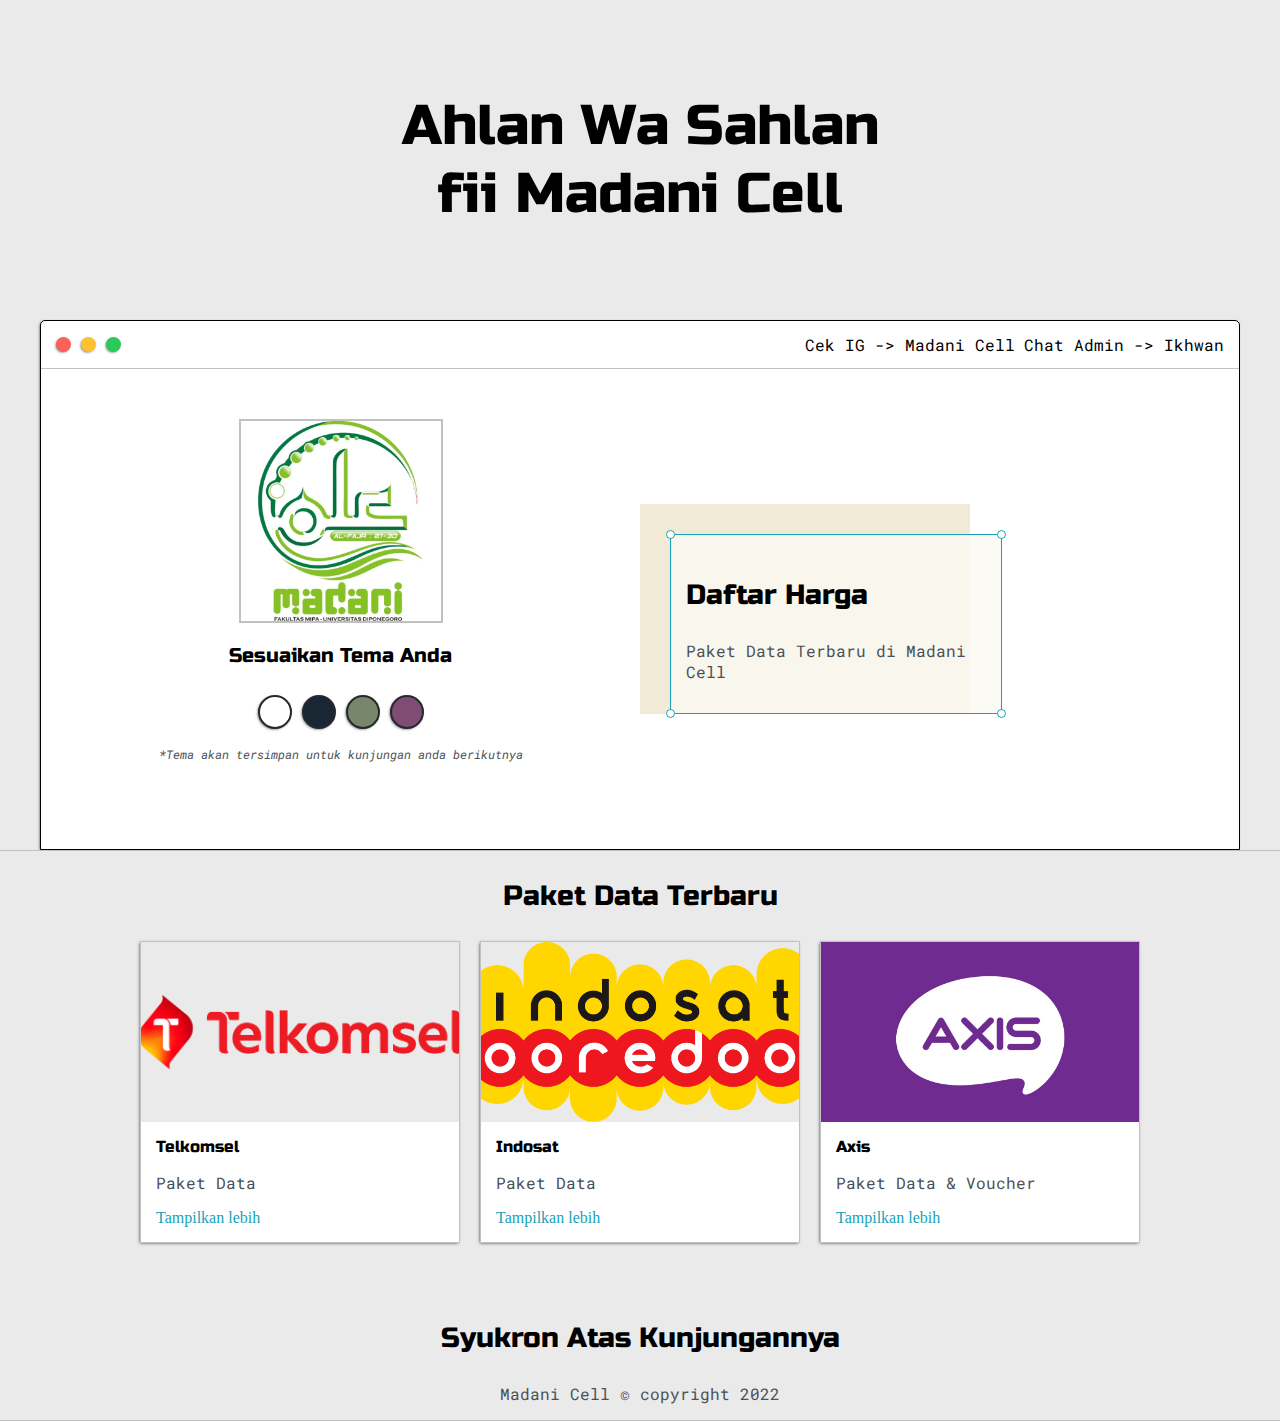
<file: index.html>
<!DOCTYPE html>
<html lang="en">
  <head>
    <title>Madani Cell</title>
    <meta charset="UTF-8" />
    <meta http-equiv="X-UA-Compatible" content="IE=edge" />
    <meta name="viewport" content="width=device-width, initial-scale=1.0" />
    <link rel="preconnect" href="https://fonts.googleapis.com" />
    <link rel="preconnect" href="https://fonts.gstatic.com" crossorigin />
    <link
      href="https://fonts.googleapis.com/css2?family=Russo+One&family=Roboto&family=Roboto+Mono:wght@500&display=swap"
      rel="stylesheet"
    />
    <link rel="stylesheet" type="text/css" href="css/default.css" />
    <link
      id="theme-style"
      rel="stylesheet"
      type="text/css"
      href="css/default.css"
    />
  </head>
  <body>
    <section class="s1">
      <div class="main-container">
        <div class="greeting-wrapper">
          <h1>Ahlan Wa Sahlan<br />fii Madani Cell</h1>
        </div>
        <div class="intro-wrapper">
          <div class="nav-wrapper">
            <div class="dots-wrapper">
              <div id="dot-1" class="browser-dot"></div>
              <div class="browser-dot" id="dot-2"></div>
              <div class="browser-dot" id="dot-3"></div>
            </div>
            <ul id="navigation">
              <li>
                <a href="https://www.instagram.com/bku_madani"
                  >Cek IG -> Madani Cell</a
                >
              </li>
              <li>
                <a href="https://api.whatsapp.com/send?phone=6285328377465"
                  >Chat Admin -> Ikhwan</a
                >
              </li>
            </ul>
          </div>
          <div class="left-column">
            <img id="profile-pic" src="images/logo_madani.webp" alt="" />
            <h5 style="text-align: center; line-height: 0">
              Sesuaikan Tema Anda
            </h5>
            <div class="theme-options-wrapper">
              <div id="light-mode" class="theme-dot"></div>
              <div id="blue-mode" class="theme-dot"></div>
              <div id="green-mode" class="theme-dot"></div>
              <div id="purple-mode" class="theme-dot"></div>
            </div>
            <p id="settings-note">
              *Tema akan tersimpan untuk kunjungan anda berikutnya
            </p>
          </div>
          <div class="right-column">
            <div id="preview-shadow">
              <div id="preview">
                <div class="corner" id="corner-tl"></div>
                <div class="corner" id="corner-tr"></div>
                <h3>Daftar Harga</h3>
                <p>Paket Data Terbaru di Madani Cell</p>
                <div class="corner" id="corner-bl"></div>
                <div class="corner" id="corner-br"></div>
              </div>
            </div>
          </div>
        </div>
      </div>
    </section>

    <section class="s1">
      <div class="main-container">
        <h3 style="text-align: center">Paket Data Terbaru</h3>
        <div class="post-wrapper">
          <div>
            <a target="_self" href="read_more/telkomsel.html">
              <div class="post">
                <img class="thumbnail" src="images/logo_telkomsel.png" alt="" />
                <div class="post-preview">
                  <h6 class="post-title">Telkomsel</h6>
                  <p class="post-intro">Paket Data</p>
                  <a target="_self" href="read_more/telkomsel.html"
                    >Tampilkan lebih</a
                  >
                </div>
              </div>
            </a>
          </div>
          <div>
            <a target="_self" href="read_more/indosat.html">
              <div class="post">
                <img class="thumbnail" src="images/indosat_logo.png" alt="" />
                <div class="post-preview">
                  <h6 class="post-title">Indosat</h6>
                  <p class="post-intro">Paket Data</p>
                  <a target="_self" href="read_more/indosat.html"
                    >Tampilkan lebih</a
                  >
                </div>
              </div>
            </a>
          </div>
          <div>
            <a target="_self" href="read_more/axis.html">
              <div class="post">
                <img class="thumbnail" src="images/axis_logo.jpg" alt="" />
                <div class="post-preview">
                  <h6 class="post-title">Axis</h6>
                  <p class="post-intro">Paket Data & Voucher</p>
                  <a target="_self" href="read_more/axis.html"
                    >Tampilkan lebih</a
                  >
                </div>
              </div>
            </a>
          </div>
        </div>
        <h3 style="text-align: center">Syukron Atas Kunjungannya</h3>
        <p style="text-align: center">Madani Cell © copyright 2022</p>
      </div>
    </section>

    <script type="text/javascript" src="js/script.js"></script>
  </body>
</html>
</file>
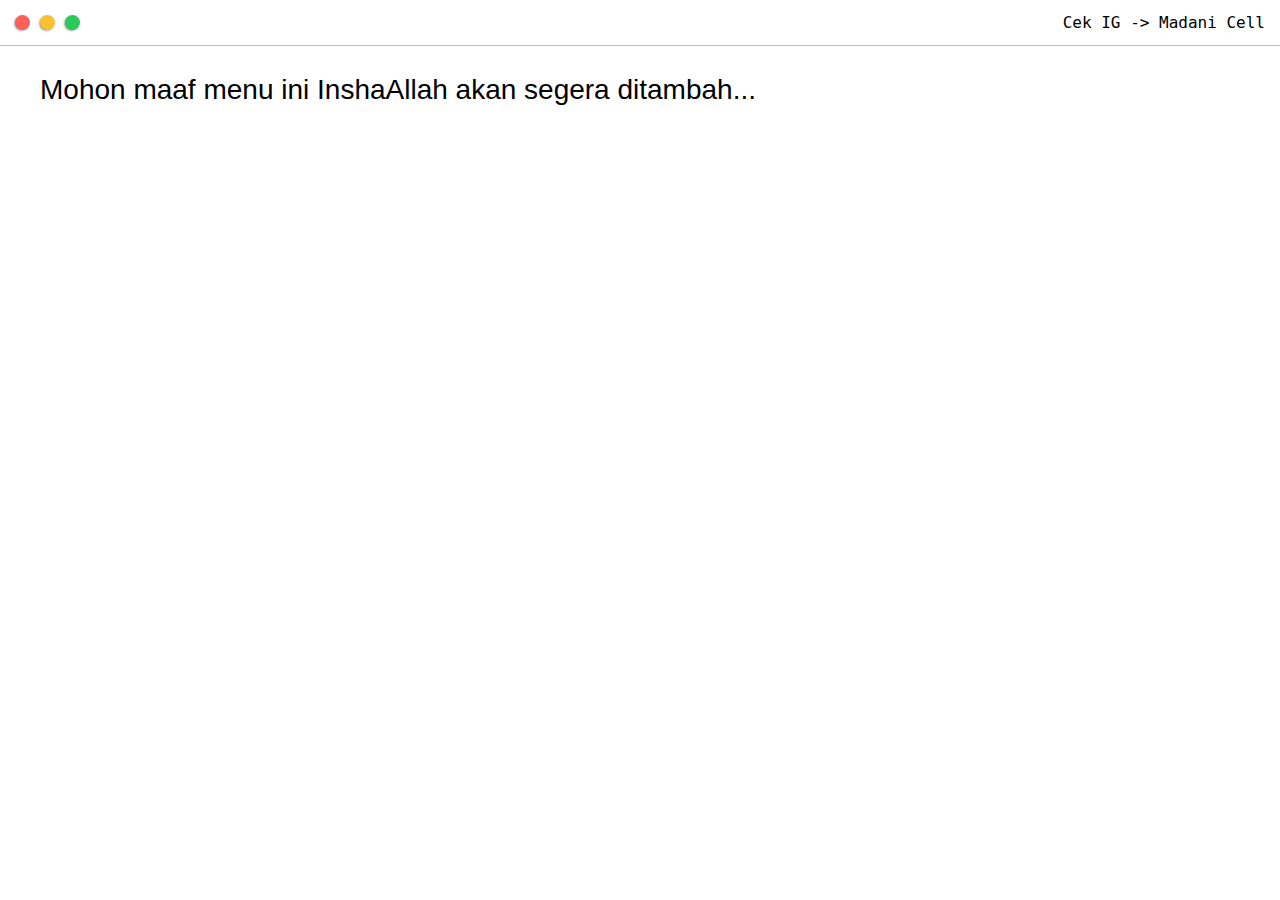
<file: post.html>
<!DOCTYPE html>
<html lang="en">
  <head>
    <meta charset="UTF-8" />
    <meta http-equiv="X-UA-Compatible" content="IE=edge" />
    <meta name="viewport" content="width=device-width, initial-scale=1.0" />
    <title>Coming soon InshaAllah...</title>
    <link rel="stylesheet" type="text/css" href="css/default.css" />
  </head>
  <body>
    <div class="nav-wrapper">
      <div class="dots-wrapper">
        <div id="dot-1" class="browser-dot"></div>
        <div class="browser-dot" id="dot-2"></div>
        <div class="browser-dot" id="dot-3"></div>
      </div>
      <ul id="navigation">
        <li><a href="https://www.instagram.com/bku_madani/">Cek IG -> Madani Cell </a></li>
      </ul>
    </div>
    <div class="main-container">
      <h3>Mohon maaf menu ini InshaAllah akan segera ditambah...</h3>
    </div>
  </body>
</html>
</file>
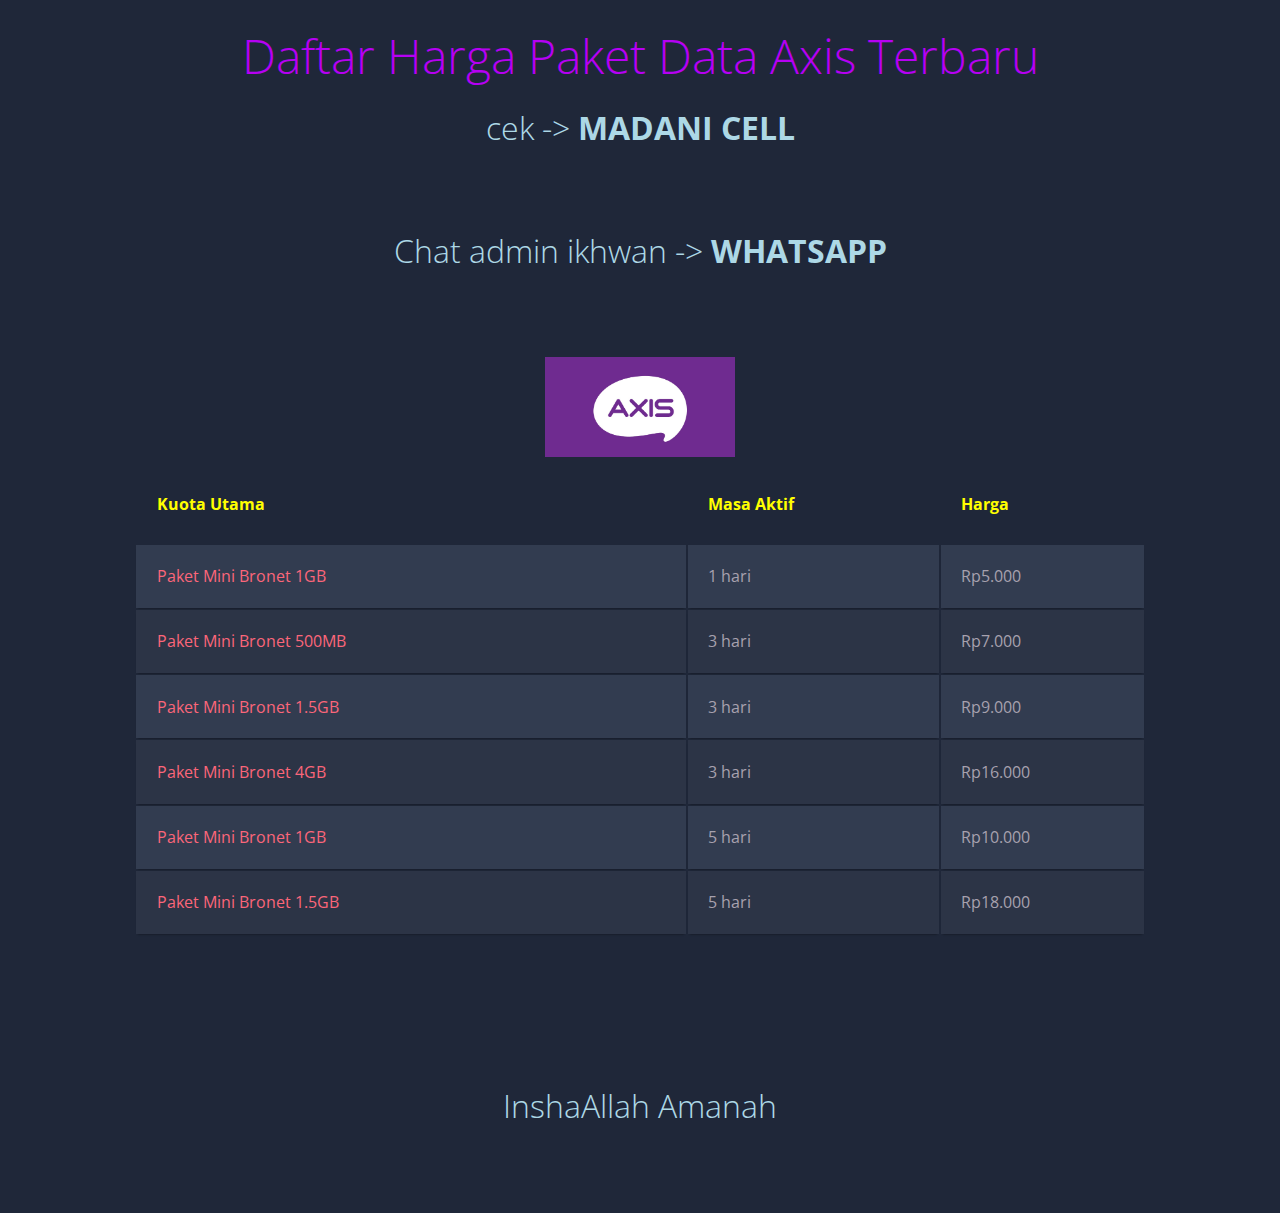
<file: read_more/axis.html>
<!DOCTYPE html>
<html>
<head>
	<meta charset="utf-8">
	<meta name="viewport" content="width=device-width, initial-scale=1">
	<title>Daftar Harga Paket Data Telkomsel</title>
	<link rel="stylesheet" type="text/css" href="style.css">
</head>
<body>
	<h1><span class="ungu">Daftar Harga Paket Data Axis Terbaru</pan></h1>
	<h2>cek -> <a href="https://www.instagram.com/bku_madani" target="_blank">MADANI CELL</a></h2>
	<h2>Chat admin ikhwan -> <a href="https://api.whatsapp.com/send?phone=6285328377465" target="_blank">WhatsApp</a></h2>
	<div style="text-align: center;"><img style="height:100px;" src="../images/axis_logo.jpg" ></div>
	<table class="container">
		<thead>
			<tr>
				<th><h1>Kuota Utama</h1></th>
				<th><h1>Masa Aktif</h1></th>
				<th><h1>Harga</h1></th>
			</tr>
		</thead>
		<tbody>
			<tr>
				<td>Paket Mini Bronet 1GB</td>
				<td>1 hari</td>
				<td>Rp5.000</td>
			</tr>
			<tr>
				<td>Paket Mini Bronet 500MB</td>
				<td>3 hari</td>
				<td>Rp7.000</td>
			</tr>
			<tr>
				<td>Paket Mini Bronet 1.5GB</td>
				<td>3 hari</td>
				<td>Rp9.000</td>
			</tr>
	    	<tr>
				<td>Paket Mini Bronet 4GB</td>
				<td>3 hari</td>
				<td>Rp16.000</td>
			</tr>
	    	<tr>
				<td>Paket Mini Bronet 1GB</td>
				<td>5 hari</td>
				<td>Rp10.000</td>
			</tr>
	    	<tr>
				<td>Paket Mini Bronet 1.5GB</td>
				<td>5 hari</td>
				<td>Rp18.000</td>
			</tr>
			
			
	    	
			

		</tbody>
	</table>
	<h2>InshaAllah Amanah</h2>
</body>
</html>
</file>
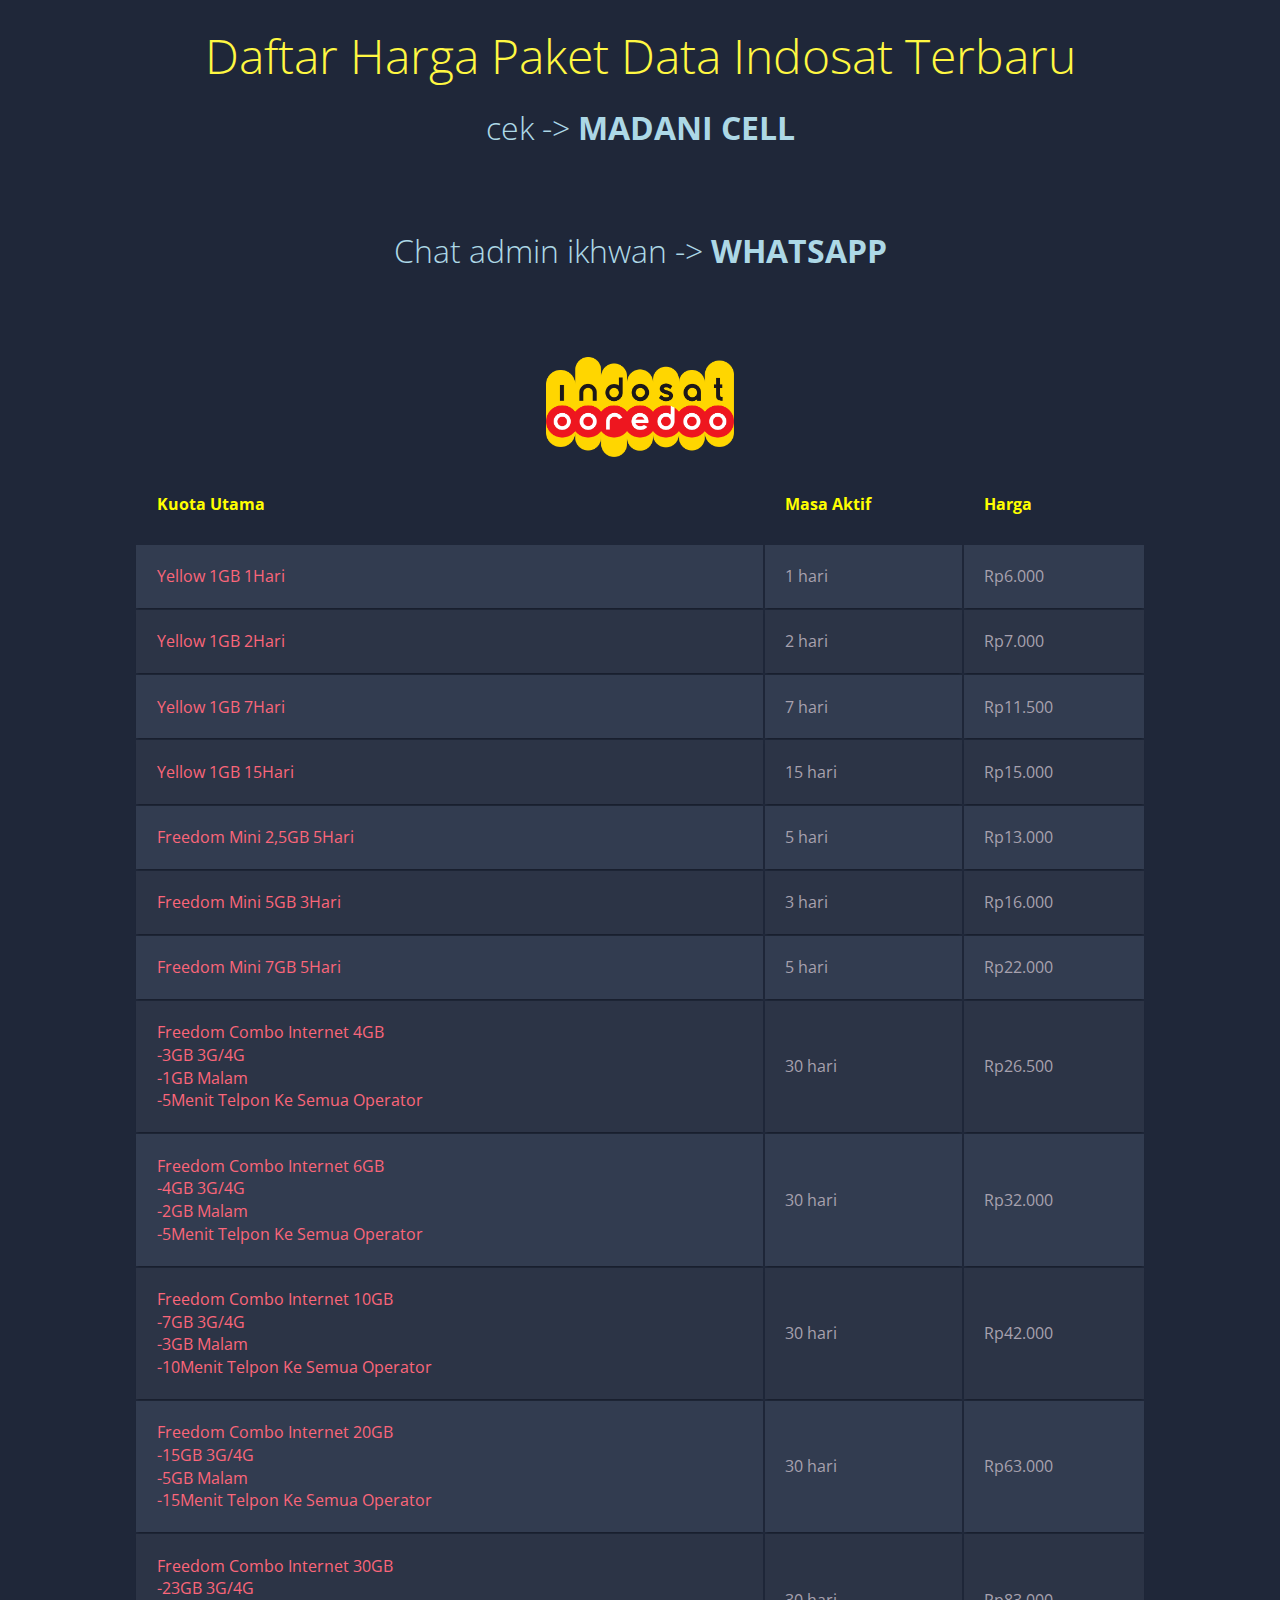
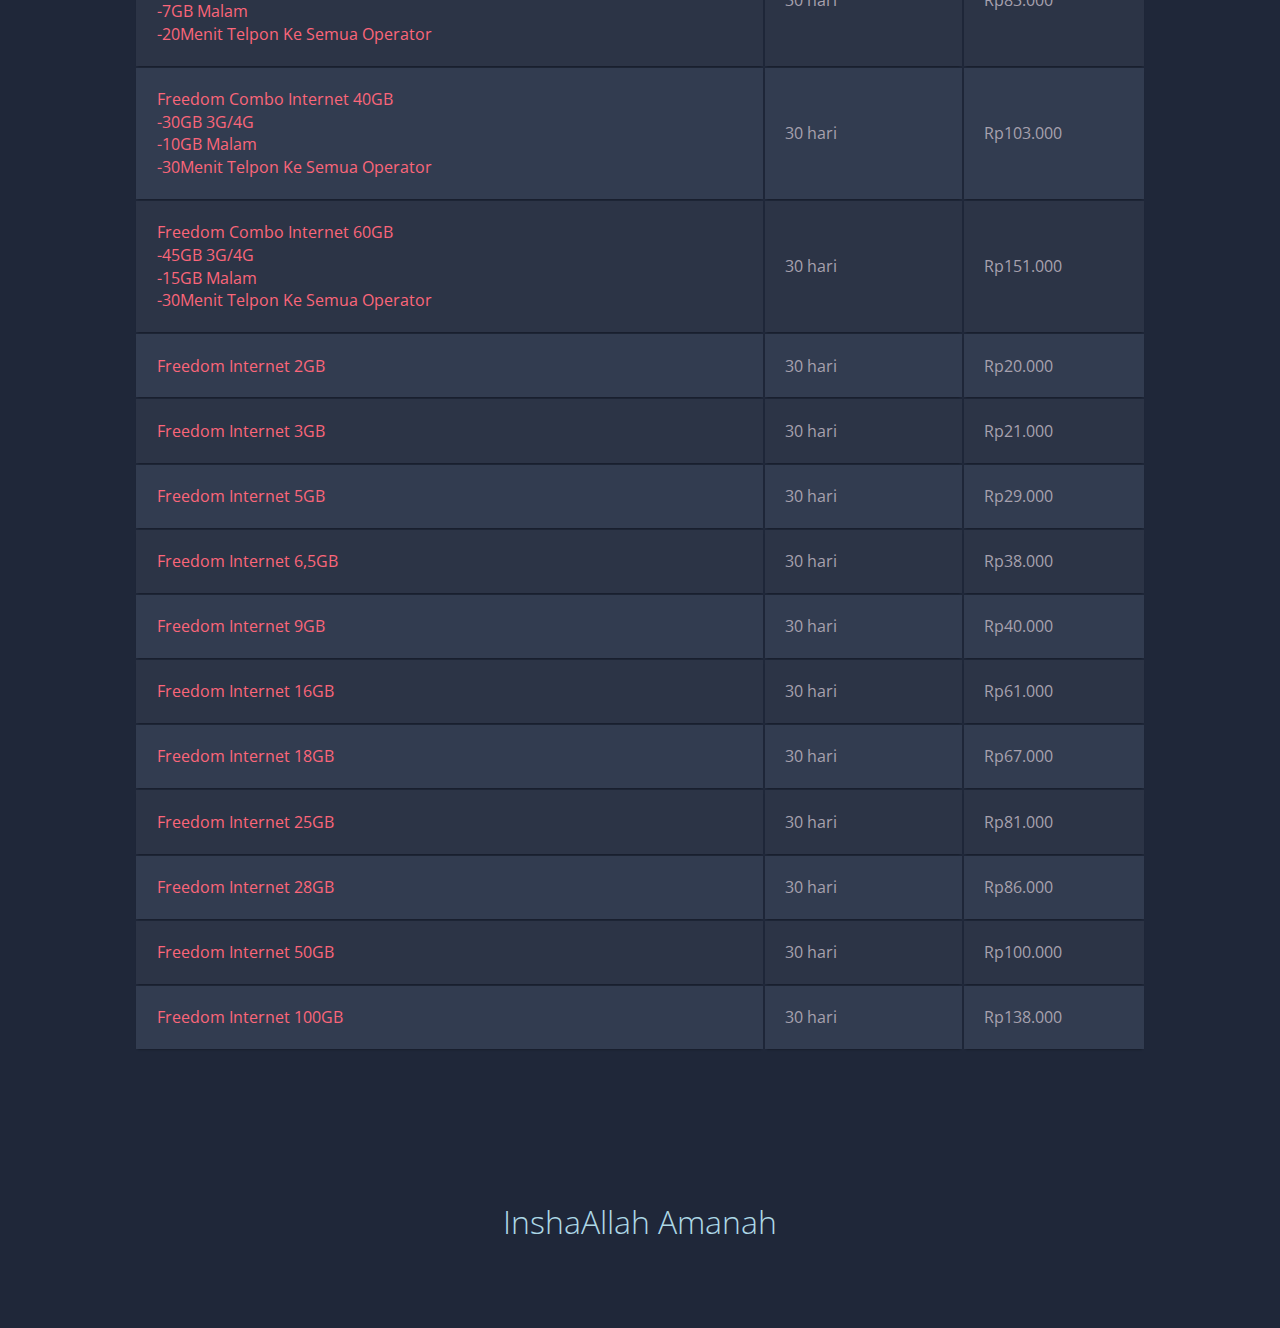
<file: read_more/indosat.html>
<!DOCTYPE html>
<html>
<head>
	<meta charset="utf-8">
	<meta name="viewport" content="width=device-width, initial-scale=1">
	<title>Daftar Harga Paket Data Indosat</title>
	<link rel="stylesheet" type="text/css" href="style.css">
</head>
<body>
	<h1><span class="yellow">Daftar Harga Paket Data Indosat Terbaru</pan></h1>
	<h2>cek -> <a href="https://www.instagram.com/bku_madani" target="_blank">MADANI CELL</a></h2>
	<h2>Chat admin ikhwan -> <a href="https://api.whatsapp.com/send?phone=6285328377465" target="_blank">WhatsApp</a></h2>
	<div style="text-align: center;"><img style="height:100px;" src="../images/indosat_logo.png" ></div>
	<table class="container">
		<thead>
			<tr>
				<th><h1>Kuota Utama</h1></th>
				<th><h1>Masa Aktif</h1></th>
				<th><h1>Harga</h1></th>
			</tr>
		</thead>
		<tbody>
			<tr>
				<td>Yellow 1GB 1Hari</td>
				<td>1 hari</td>
				<td>Rp6.000</td>
			</tr>
			<tr>
				<td>Yellow 1GB 2Hari</td>
				<td>2 hari</td>
				<td>Rp7.000</td>
			</tr>
			<tr>
				<td>Yellow 1GB 7Hari</td>
				<td>7 hari</td>
				<td>Rp11.500</td>
			</tr>
	    	<tr>
				<td>Yellow 1GB 15Hari</td>
				<td>15 hari</td>
				<td>Rp15.000</td>
			</tr>
	    	<tr>
				<td>Freedom Mini 2,5GB 5Hari</td>
				<td>5 hari</td>
				<td>Rp13.000</td>
			</tr>
	    	<tr>
				<td>Freedom Mini 5GB 3Hari</td>
				<td>3 hari</td>
				<td>Rp16.000</td>
			</tr>
			<tr>
				<td>Freedom Mini 7GB 5Hari</td>
				<td>5 hari</td>
				<td>Rp22.000</td>
			</tr>
	    	<tr>
				<td>Freedom Combo Internet 4GB
					<br>-3GB 3G/4G
					<br>-1GB Malam
					<br>-5Menit Telpon Ke Semua Operator
				</td>
				<td>30 hari</td>
				<td>Rp26.500</td>
			</tr>
	    	<tr>
				<td>Freedom Combo Internet 6GB
					<br>-4GB 3G/4G
					<br>-2GB Malam
					<br>-5Menit Telpon Ke Semua Operator
				</td>
				<td>30 hari</td>
				<td>Rp32.000</td>
			</tr>
			<tr>
				<td>Freedom Combo Internet 10GB
					<br>-7GB 3G/4G
					<br>-3GB Malam
					<br>-10Menit Telpon Ke Semua Operator
				</td>
				<td>30 hari</td>
				<td>Rp42.000</td>
			</tr>
			<tr>
				<td>Freedom Combo Internet 20GB
					<br>-15GB 3G/4G
					<br>-5GB Malam
					<br>-15Menit Telpon Ke Semua Operator
				</td>
				<td>30 hari</td>
				<td>Rp63.000</td>
			</tr>
			<tr>
				<td>Freedom Combo Internet 30GB
					<br>-23GB 3G/4G
					<br>-7GB Malam
					<br>-20Menit Telpon Ke Semua Operator
				</td>
				<td>30 hari</td>
				<td>Rp83.000</td>
			</tr>
			<tr>
				<td>Freedom Combo Internet 40GB
					<br>-30GB 3G/4G
					<br>-10GB Malam
					<br>-30Menit Telpon Ke Semua Operator
				</td>
				<td>30 hari</td>
				<td>Rp103.000</td>
			</tr>
			<tr>
				<td>Freedom Combo Internet 60GB
					<br>-45GB 3G/4G
					<br>-15GB Malam
					<br>-30Menit Telpon Ke Semua Operator
				</td>
				<td>30 hari</td>
				<td>Rp151.000</td>
			</tr>
			<tr>
				<td>Freedom Internet 2GB</td>
				<td>30 hari</td>
				<td>Rp20.000</td>
			</tr>
			<tr>
				<td>Freedom Internet 3GB</td>
				<td>30 hari</td>
				<td>Rp21.000</td>
			</tr>
			<tr>
				<td>Freedom Internet 5GB</td>
				<td>30 hari</td>
				<td>Rp29.000</td>
			</tr>
			<tr>
				<td>Freedom Internet 6,5GB</td>
				<td>30 hari</td>
				<td>Rp38.000</td>
			</tr>
			<tr>
				<td>Freedom Internet 9GB</td>
				<td>30 hari</td>
				<td>Rp40.000</td>
			</tr>
			<tr>
				<td>Freedom Internet 16GB</td>
				<td>30 hari</td>
				<td>Rp61.000</td>
			</tr>
			<tr>
				<td>Freedom Internet 18GB</td>
				<td>30 hari</td>
				<td>Rp67.000</td>
			</tr>
			<tr>
				<td>Freedom Internet 25GB</td>
				<td>30 hari</td>
				<td>Rp81.000</td>
			</tr>
			<tr>
				<td>Freedom Internet 28GB</td>
				<td>30 hari</td>
				<td>Rp86.000</td>
			</tr>
			<tr>
				<td>Freedom Internet 50GB</td>
				<td>30 hari</td>
				<td>Rp100.000</td>
			</tr>
			<tr>
				<td>Freedom Internet 100GB</td>
				<td>30 hari</td>
				<td>Rp138.000</td>
			</tr>
			

		</tbody>
	</table>
	<h2>InshaAllah Amanah</h2>
</body>
</html>
</file>
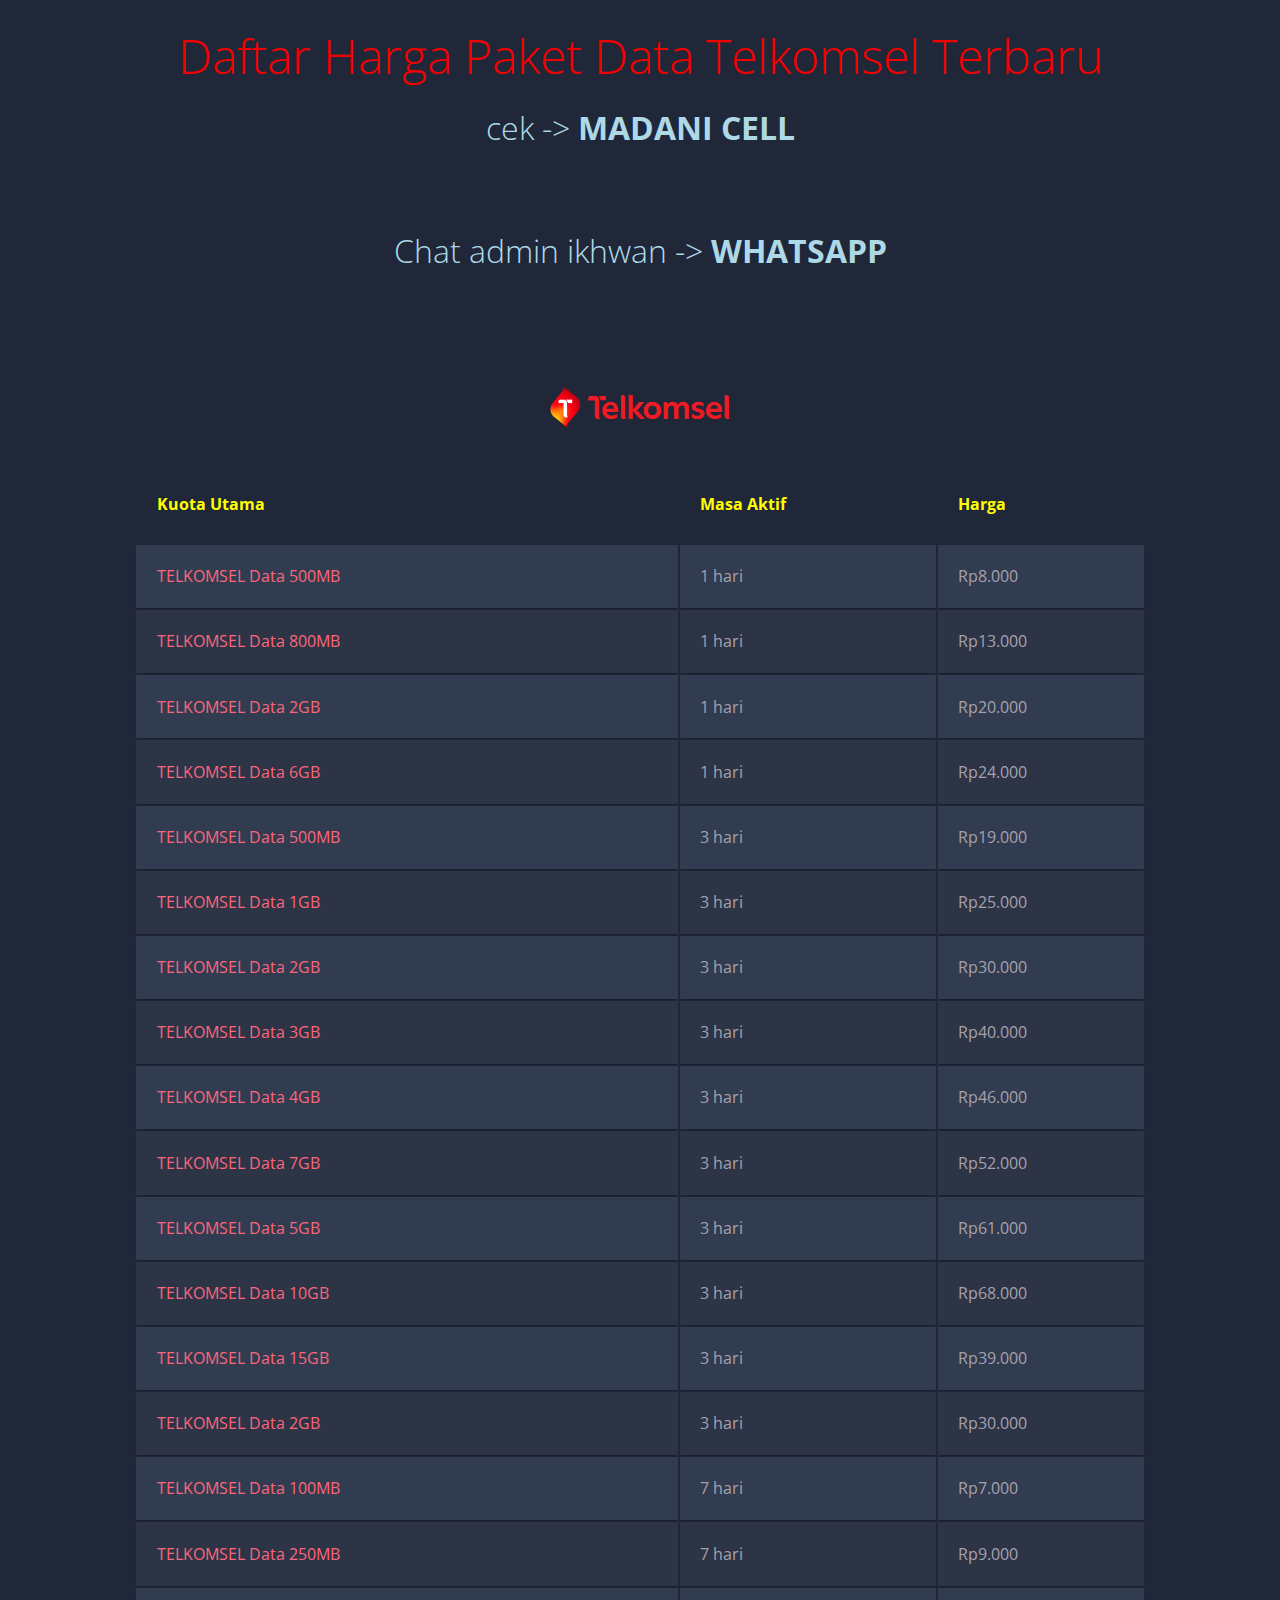
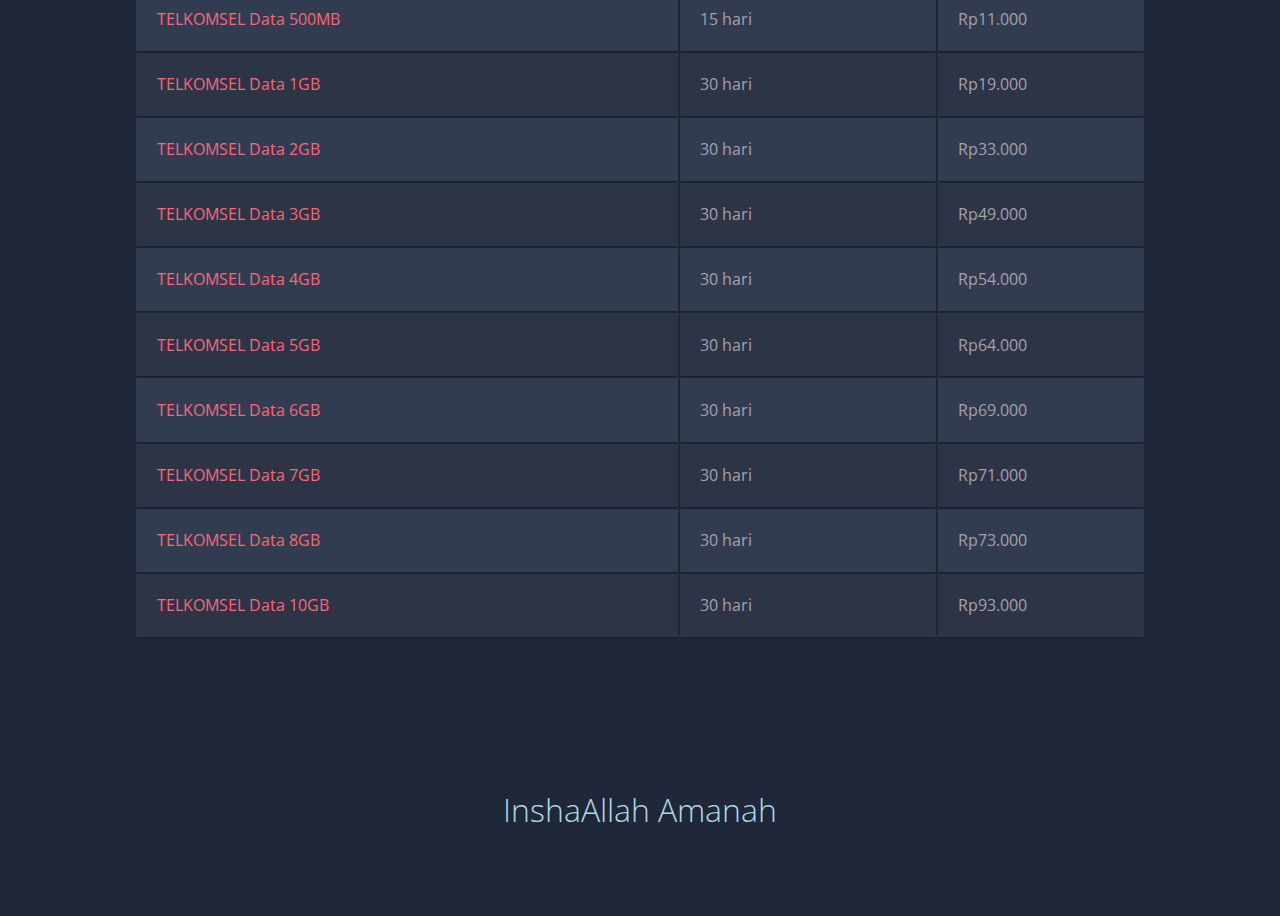
<file: read_more/telkomsel.html>
<!DOCTYPE html>
<html>
<head>
	<meta charset="utf-8">
	<meta name="viewport" content="width=device-width, initial-scale=1">
	<title>Daftar Harga Paket Data Telkomsel</title>
	<link rel="stylesheet" type="text/css" href="style.css">
</head>
<body>
	<h1><span class="red">Daftar Harga Paket Data Telkomsel Terbaru</pan></h1>
	<h2>cek -> <a href="https://www.instagram.com/bku_madani" target="_blank">MADANI CELL</a></h2>
	<h2>Chat admin ikhwan -> <a href="https://api.whatsapp.com/send?phone=6285328377465" target="_blank">WhatsApp</a></h2>
	<div style="text-align: center;"><img style="height:100px;" src="../images/logo_telkomsel.png" ></div>
	<table class="container">
		<thead>
			<tr>
				<th><h1>Kuota Utama</h1></th>
				<th><h1>Masa Aktif</h1></th>
				<th><h1>Harga</h1></th>
			</tr>
		</thead>
		<tbody>
			<tr>
				<td>TELKOMSEL Data 500MB</td>
				<td>1 hari</td>
				<td>Rp8.000</td>
			</tr>
			<tr>
				<td>TELKOMSEL Data 800MB</td>
				<td>1 hari</td>
				<td>Rp13.000</td>
			</tr>
			<tr>
				<td>TELKOMSEL Data 2GB</td>
				<td>1 hari</td>
				<td>Rp20.000</td>
			</tr>
	    	<tr>
				<td>TELKOMSEL Data 6GB</td>
				<td>1 hari</td>
				<td>Rp24.000</td>
			</tr>
	    	<tr>
				<td>TELKOMSEL Data 500MB</td>
				<td>3 hari</td>
				<td>Rp19.000</td>
			</tr>
	    	<tr>
				<td>TELKOMSEL Data 1GB</td>
				<td>3 hari</td>
				<td>Rp25.000</td>
			</tr>
			<tr>
				<td>TELKOMSEL Data 2GB</td>
				<td>3 hari</td>
				<td>Rp30.000</td>
			</tr>
			<tr>
				<td>TELKOMSEL Data 3GB</td>
				<td>3 hari</td>
				<td>Rp40.000</td>
			</tr>
			<tr>
				<td>TELKOMSEL Data 4GB</td>
				<td>3 hari</td>
				<td>Rp46.000</td>
			</tr>
			<tr>
				<td>TELKOMSEL Data 7GB</td>
				<td>3 hari</td>
				<td>Rp52.000</td>
			</tr>
			<tr>
				<td>TELKOMSEL Data 5GB</td>
				<td>3 hari</td>
				<td>Rp61.000</td>
			</tr>
			<tr>
				<td>TELKOMSEL Data 10GB</td>
				<td>3 hari</td>
				<td>Rp68.000</td>
			</tr>
			<tr>
				<td>TELKOMSEL Data 15GB</td>
				<td>3 hari</td>
				<td>Rp39.000</td>
			</tr>
			<tr>
				<td>TELKOMSEL Data 2GB</td>
				<td>3 hari</td>
				<td>Rp30.000</td>
			</tr>
			<tr>
				<td>TELKOMSEL Data 100MB</td>
				<td>7 hari</td>
				<td>Rp7.000</td>
			</tr>
			<tr>
				<td>TELKOMSEL Data 250MB</td>
				<td>7 hari</td>
				<td>Rp9.000</td>
			</tr>
			<tr>
				<td>TELKOMSEL Data 500MB</td>
				<td>15 hari</td>
				<td>Rp11.000</td>
			</tr>
			<tr>
				<td>TELKOMSEL Data 1GB</td>
				<td>30 hari</td>
				<td>Rp19.000</td>
			</tr>
			<tr>
				<td>TELKOMSEL Data 2GB</td>
				<td>30 hari</td>
				<td>Rp33.000</td>
			</tr>
			<tr>
				<td>TELKOMSEL Data 3GB</td>
				<td>30 hari</td>
				<td>Rp49.000</td>
			</tr>
			<tr>
				<td>TELKOMSEL Data 4GB</td>
				<td>30 hari</td>
				<td>Rp54.000</td>
			</tr>
			<tr>
				<td>TELKOMSEL Data 5GB</td>
				<td>30 hari</td>
				<td>Rp64.000</td>
			</tr>
			<tr>
				<td>TELKOMSEL Data 6GB</td>
				<td>30 hari</td>
				<td>Rp69.000</td>
			</tr>
			<tr>
				<td>TELKOMSEL Data 7GB</td>
				<td>30 hari</td>
				<td>Rp71.000</td>
			</tr>
			<tr>
				<td>TELKOMSEL Data 8GB</td>
				<td>30 hari</td>
				<td>Rp73.000</td>
			</tr>
			<tr>
				<td>TELKOMSEL Data 10GB</td>
				<td>30 hari</td>
				<td>Rp93.000</td>
			</tr>
			
	    	
			

		</tbody>
	</table>
	<h2>InshaAllah Amanah</h2>
</body>
</html>
</file>
<file: css/default.css>
:root {
  --mainColor: #eaeaea;
  --secondaryColor: #fff;

  --borderColor: #c1c1c1;

  --mainText: black;
  --secondaryText: #4b5156;

  --themeDotBorder: #24292e;

  --previewBg: rgb(251, 249, 243, 0.8);
  --previewShadow: #f0ead6;

  --buttonColor: black;
}

html,
body {
  padding: 0;
  margin: 0;
}

body * {
  transition: 0.3s;
}

h1,
h2,
h3,
h4,
h6,
h5,
strong {
  color: var(--mainText);
  font-family: "Russo One", sans-serif;
  font-weight: 500;
}

p,
li,
span,
label,
input,
textarea {
  color: var(--secondaryText);
  font-family: "Roboto Mono", monospace;
}

a {
  text-decoration: none;
  color: #17a2b8;
}

ul {
  list-style: none;
}

h1 {
  font-size: 56px;
}
h2 {
  font-size: 36px;
}
h3 {
  font-size: 28px;
}
h4 {
  font-size: 24px;
}
h5 {
  font-size: 20px;
}
h6 {
  font-size: 16px;
}

.s1 {
  background-color: var(--mainColor);
  border-bottom: 1px solid var(--borderColor);
  overflow: auto;
}

.s2 {
  background-color: var(--secondaryColor);
  border-bottom: 1px solid var(--borderColor);
}

.main-container {
  width: 1200px;
  margin: 0 auto;
}

.greeting-wrapper {
  display: grid;
  min-height: 20em;
  justify-content: center;
  align-content: center;
  text-align: center;
}

.intro-wrapper {
  background-color: var(--secondaryColor);
  border: 1px solid;
  border-radius: 5px 5px 0 0;

  -webkit-box-shadow: -1px 1px 3px -1px rgba(0, 0, 0, 0.75);
  -moz-box-shadow: -1px 1px 3px -1px rgba(0, 0, 0, 0.75);
  box-shadow: -1px 1px 3px -1px rgba(0, 0, 0, 0.75);

  display: grid;
  grid-template-columns: 1fr 1fr;
  grid-template-rows: 3em 30em;
  grid-template-areas:
    "nav-wrapper nav-wrapper"
    "left-column right-column";
}

.nav-wrapper {
  grid-area: nav-wrapper;
  border-bottom: 1px solid var(--borderColor);
  display: flex;
  justify-content: space-between;
  align-items: center;
}

#navigation a {
  color: var(--mainText);
}

#navigation {
  margin: 0;
  padding: 10px;
}

#navigation li {
  display: inline-block;
  margin-right: 5px;
}

.dots-wrapper {
  display: flex;
  padding: 10px;
}

#dot-1 {
  background-color: #fc6058;
}
#dot-2 {
  background-color: #fec02f;
}
#dot-3 {
  background-color: #2aca58;
}

.browser-dot {
  background-color: black;
  height: 15px;
  width: 15px;
  border-radius: 50%;
  margin: 5px;

  -webkit-box-shadow: -1px 1px 3px -1px rgba(0, 0, 0, 0.75);
  -moz-box-shadow: -1px 1px 3px -1px rgba(0, 0, 0, 0.75);
  box-shadow: -1px 1px 3px -1px rgba(0, 0, 0, 0.75);
}

#profile-pic {
  display: block;
  margin: 0 auto;

  height: 200px;
  width: 200px;
  object-fit: contain;
  border: 2px solid var(--borderColor);
}

.theme-options-wrapper {
  display: flex;
  justify-content: center;
}

.theme-dot {
  height: 30px;
  width: 30px;
  border-radius: 50%;

  margin: 5px;
  border: 2px solid var(--themeDotBorder);

  -webkit-box-shadow: -1px 1px 3px -1px rgba(0, 0, 0, 0.75);
  -moz-box-shadow: -1px 1px 3px -1px rgba(0, 0, 0, 0.75);
  box-shadow: -1px 1px 3px -1px rgba(0, 0, 0, 0.75);
}
.theme-dot:hover {
  border-width: 5px;
}

#light-mode {
  background-color: #fff;
}

#blue-mode {
  background-color: #192734;
}

#green-mode {
  background-color: #78866b;
}

#purple-mode {
  background-color: #7e4c74;
}

#settings-note {
  font-size: 12px;
  font-style: italic;
  text-align: center;
}

.left-column {
  grid-area: left-column;
  padding-top: 50px;
  padding-bottom: 50px;
}

.right-column {
  grid-area: right-column;
  display: grid;
  align-items: center;

  padding-top: 50px;
  padding-bottom: 50px;
}

#preview-shadow {
  background-color: var(--previewShadow);
  width: 300px;
  height: 180px;
  padding-left: 30px;
  padding-top: 30px;
}

#preview {
  width: 300px;
  border: 1.5px solid #17a2b8;
  background-color: var(--previewBg);
  padding: 15px;
  position: relative;
}

.corner {
  width: 7px;
  height: 7px;
  border-radius: 50%;
  border: 1.5px solid #17a2b8;
  background-color: #fff;
  position: absolute;
}

#corner-tl {
  top: -5px;
  left: -5px;
}

#corner-tr {
  top: -5px;
  right: -5px;
}

#corner-bl {
  bottom: -5px;
  left: -5px;
}

#corner-br {
  bottom: -5px;
  right: -5px;
}

.about-wrapper {
  display: grid;
  grid-template-columns: repeat(auto-fit, minmax(320px, 1fr));
  padding-bottom: 50px;
  padding-top: 50px;
  gap: 100px;
}

#skills {
  display: flex;
  justify-content: space-evenly;
  background-color: var(--previewShadow);
}

.social-links {
  display: grid;
  align-content: center;
  text-align: center;
}

#social_media {
  width: 100%;
}

.post-wrapper {
  display: grid;
  grid-template-columns: repeat(auto-fit, 320px);
  gap: 20px;
  justify-content: center;
  padding-bottom: 50px;
}

.thumbnail {
  display: block;
  width: 100%;
  height: 180px;
  object-fit: cover;
}

.post {
  border: 1px solid var(--borderColor);

  -webkit-box-shadow: -1px 1px 3px -1px rgba(0, 0, 0, 0.75);
  -moz-box-shadow: -1px 1px 3px -1px rgba(0, 0, 0, 0.75);
  box-shadow: -1px 1px 3px -1px rgba(0, 0, 0, 0.75);
}

.post-preview {
  background-color: #fff;
  padding: 15px;
}

.post-title {
  color: black;
  margin: 0;
}

.post-intro {
  color: #4b5156;
  font-size: 16px;
}

#contact-form {
  display: block;
  max-width: 600px;
  margin: 0 auto;
  border: 1px solid var(--borderColor);
  padding: 15px;
  border-radius: 5px;
  background-color: var(--mainColor);
  margin-bottom: 50px;
}

#contact-form label {
  line-height: 2.7em;
}

#contact-form textarea {
  min-height: 100px;
  font-size: 14px;
}

.input-field {
  width: 100%;
  padding-top: 10px;
  padding-bottom: 10px;
  background-color: var(--secondaryColor);
  border-radius: 5px;
  border: 1px solid var(--borderColor);
  font-size: 14px;
}

#submit-btn {
  margin-top: 10px;
  width: 100%;
  padding-top: 10px;
  padding-bottom: 10px;
  color: #fff;
  background-color: var(--buttonColor);
  border: none;
}

@media screen and (max-width: 1200px) {
  .main-container {
    width: 95%;
  }
}

@media screen and (max-width: 800px) {
  .intro-wrapper {
    grid-template-columns: 1fr;
    grid-template-areas:
      "nav-wrapper"
      "left-column"
      "right-column";
  }

  .right-column {
    justify-content: center;
  }
}
</file>
<file: read_more/style.css>
/*	
	Side Navigation Menu V2, RWD
	===================
	Author: https://github.com/pablorgarcia
 */

@charset "UTF-8";
@import url(https://fonts.googleapis.com/css?family=Open+Sans:300,400,700);

body {
  font-family: "Open Sans", sans-serif;
  font-weight: 300;
  line-height: 1.42em;
  color: #a7a1ae;
  background-color: #1f2739;
}

h1 {
  font-size: 3em;
  font-weight: 300;
  line-height: 1em;
  text-align: center;
  color: #4dc3fa;
}

h2 {
  font-size: 2em;
  font-weight: 300;
  text-align: center;
  display: block;
  line-height: 1em;
  padding-bottom: 2em;
  color: lightblue;
}

h2 a {
  font-weight: 700;
  text-transform: uppercase;
  color: lightblue;
  text-decoration: none;
}

.blue {
  color: #185875;
}
.yellow {
  color: #fff842;
}
.red {
  color: #f30000;
}
.ungu {
  color: #b600f3;
}

.container th h1 {
  font-weight: bold;
  font-size: 1em;
  text-align: left;
  color: yellow;
}

.container td {
  font-weight: normal;
  font-size: 1em;
  -webkit-box-shadow: 0 2px 2px -2px #0e1119;
  -moz-box-shadow: 0 2px 2px -2px #0e1119;
  box-shadow: 0 2px 2px -2px #0e1119;
}

.container {
  text-align: left;
  overflow: hidden;
  width: 80%;
  margin: 0 auto;
  display: table;
  padding: 0 0 8em 0;
}

.container td,
.container th {
  padding-bottom: 2%;
  padding-top: 2%;
  padding-left: 2%;
}

/* Background-color of the odd rows */
.container tr:nth-child(odd) {
  background-color: #323c50;
}

/* Background-color of the even rows */
.container tr:nth-child(even) {
  background-color: #2c3446;
}

.container th {
  background-color: #1f2739;
}

.container td:first-child {
  color: #fb667a;
}

.container tr:hover {
  background-color: #464a52;
  -webkit-box-shadow: 0 6px 6px -6px #0e1119;
  -moz-box-shadow: 0 6px 6px -6px #0e1119;
  box-shadow: 0 6px 6px -6px #0e1119;
}

.container td:hover {
  background-color: #fff842;
  color: #403e10;
  font-weight: bold;

  box-shadow: #7f7c21 -1px 1px, #7f7c21 -2px 2px, #7f7c21 -3px 3px,
    #7f7c21 -4px 4px, #7f7c21 -5px 5px, #7f7c21 -6px 6px;
  transform: translate3d(6px, -6px, 0);

  transition-delay: 0s;
  transition-duration: 0.4s;
  transition-property: all;
  transition-timing-function: line;
}

@media (max-width: 800px) {
  .container td:nth-child(4),
  .container th:nth-child(4) {
    display: none;
  }
}
</file>
